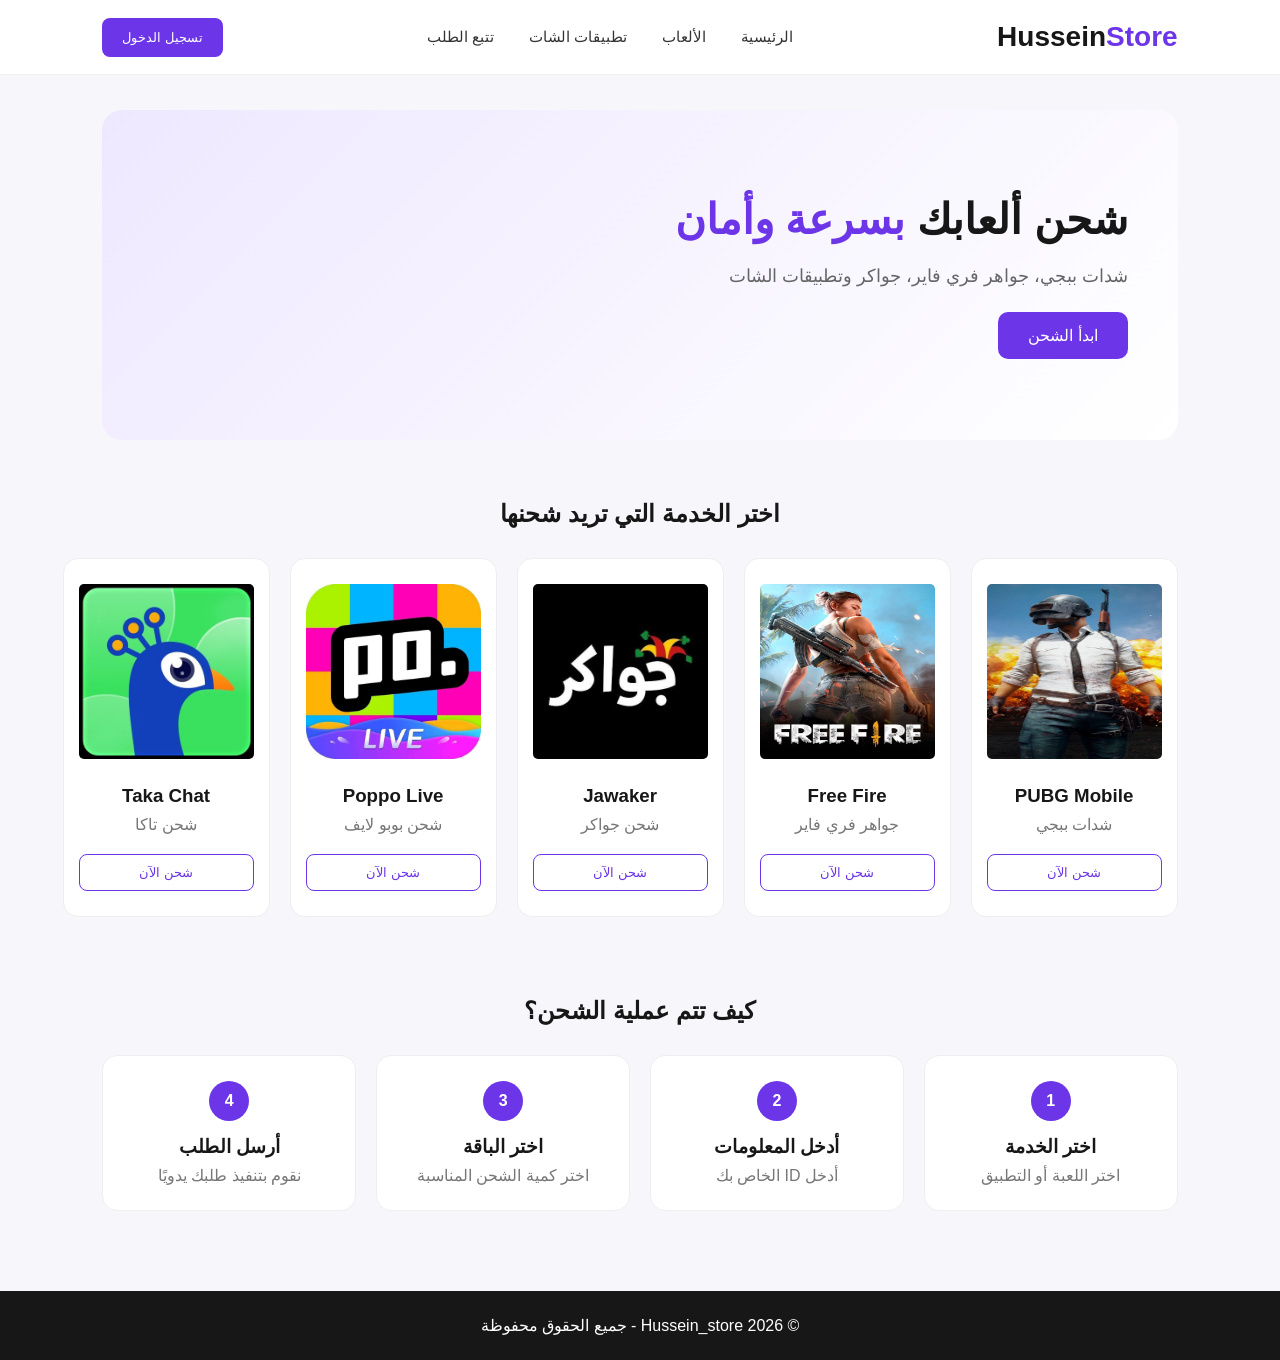
<file: index.html>
<!DOCTYPE html>
<html lang="ar" dir="rtl">
<head>
    <meta charset="UTF-8">
    <meta name="viewport" content="width=device-width, initial-scale=1.0">

    <title>Hussein store - شحن الألعاب والتطبيقات</title>

    <link rel="stylesheet" href="style.css">
</head>

<body>

    <!-- Header -->
    <header class="header">

        <div class="logo">
            Hussein<span>Store</span>
        </div>

        <nav>
            <a href="#">الرئيسية</a>
            <a href="#">الألعاب</a>
            <a href="#">تطبيقات الشات</a>
            <a href="#">تتبع الطلب</a>
        </nav>

        <button class="login-btn">
            تسجيل الدخول
        </button>

    </header>


    <!-- Hero -->
    <section class="hero">

        <div class="hero-content">

            <h1>
                شحن ألعابك
                <span>بسرعة وأمان</span>
            </h1>

            <p>
                شدات ببجي، جواهر فري فاير، جواكر وتطبيقات الشات
            </p>

            <button class="main-btn">
                ابدأ الشحن
            </button>

        </div>

    </section>


    <!-- Products -->
    <section class="products">

        <h2>اختر الخدمة التي تريد شحنها</h2>

        <div class="products-grid">

            <div  class="product-card" onclick="openProduct('pubg')">
                <div class="product-icon"><img src="image/pubg_mobile.jpg" alt="" class="img_pubg"></div>
                <h3>PUBG Mobile</h3>
                <p>شدات ببجي</p>
                <button>شحن الآن</button>
            </div>


            <div  class="product-card" onclick="openProduct('freefire')">
                <div class="product-icon"><img src="image/freefire_img.jpg" alt="" class="freefire_img"></div>
                <h3>Free Fire</h3>
                <p>جواهر فري فاير</p>
                <button>شحن الآن</button>
            </div>


            <div  class="product-card" onclick="openProduct('jawaker')">
                <div class="product-icon"><img src="image/jawaker.jpg" alt="" class="jawaker_img"></div>
                <h3>Jawaker</h3>
                <p>شحن جواكر</p>
                <button>شحن الآن</button>
            </div>


            <div  class="product-card" onclick="openProduct('bubu')">
                <div class="product-icon"><img src="image/poopo.jpg" alt="" class="poopo_img"></div>
                <h3>Poppo Live</h3>
                <p>شحن بوبو لايف</p>
                <button>شحن الآن</button>
            </div>


            <div  class="product-card" onclick="openProduct('taka')">
                <div class="product-icon"><img src="image/taka.jpg" alt="" class="taka_img"></div>
                <h3>Taka Chat</h3>
                <p>شحن تاكا</p>
                <button>شحن الآن</button>
            </div>

        </div>

    </section>


    <!-- How it works -->
    <section class="how">

        <h2>كيف تتم عملية الشحن؟</h2>

        <div class="steps">

            <div class="step">
                <span>1</span>
                <h3>اختر الخدمة</h3>
                <p>اختر اللعبة أو التطبيق</p>
            </div>

            <div class="step">
                <span>2</span>
                <h3>أدخل المعلومات</h3>
                <p>أدخل ID الخاص بك</p>
            </div>

            <div class="step">
                <span>3</span>
                <h3>اختر الباقة</h3>
                <p>اختر كمية الشحن المناسبة</p>
            </div>

            <div class="step">
                <span>4</span>
                <h3>أرسل الطلب</h3>
                <p>نقوم بتنفيذ طلبك يدويًا</p>
            </div>

        </div>

    </section>


    <footer>
        <p>© 2026 Hussein_store - جميع الحقوق محفوظة</p>
    </footer>


    <script src="script.js"></script>

</body>
</html>
</file>
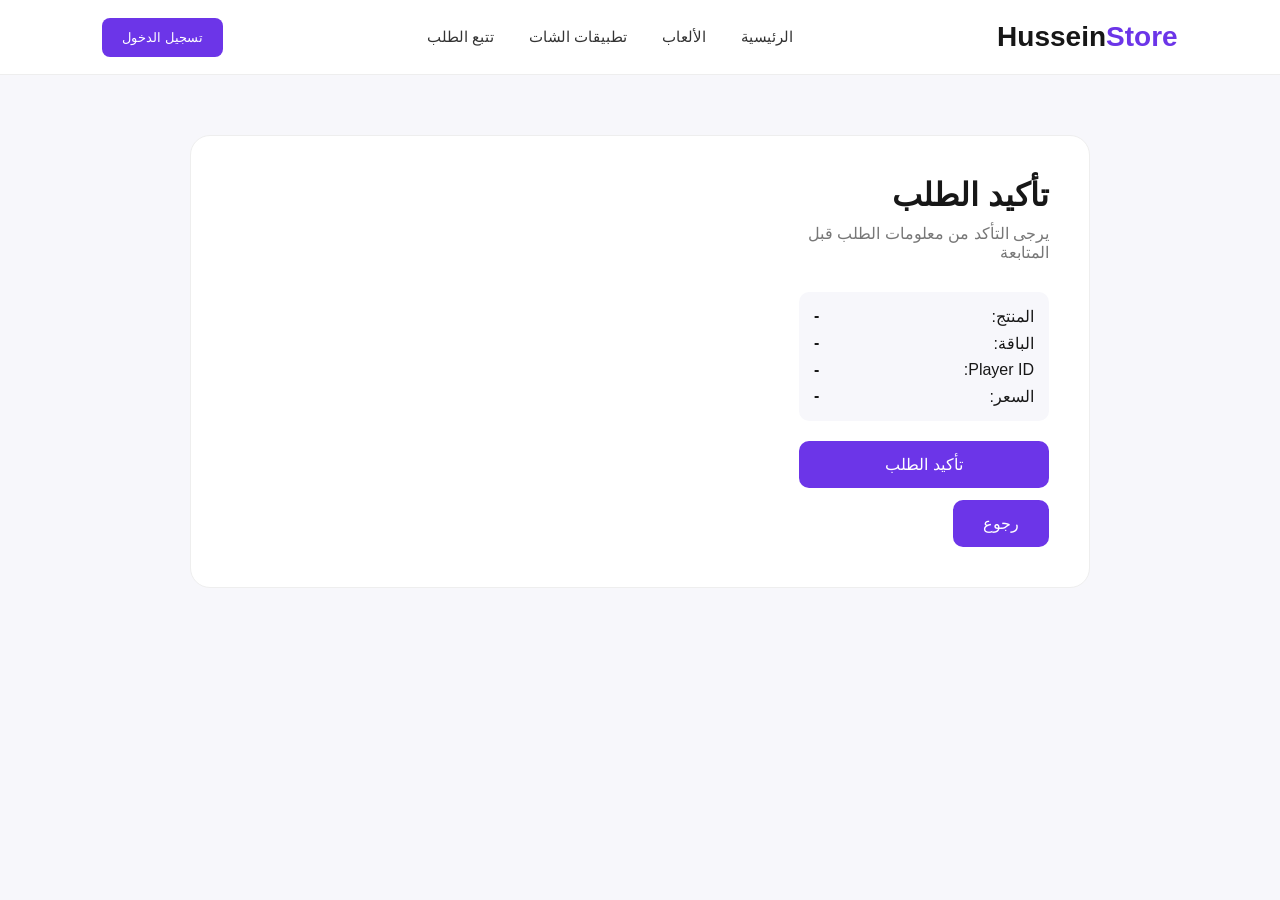
<file: confirm.html>
<!DOCTYPE html>
<html lang="ar" dir="rtl">

<head>
    <meta charset="UTF-8">
    <meta name="viewport" content="width=device-width, initial-scale=1.0">

    <title>تأكيد الطلب - Hussein Store</title>

    <link rel="stylesheet" href="style.css">
</head>

<body>

    <header class="header">

        <div class="logo">
            Hussein<span>Store</span>
        </div>

        <nav>
            <a href="index.html">الرئيسية</a>
            <a href="index.html">الألعاب</a>
            <a href="index.html">تطبيقات الشات</a>
            <a href="#">تتبع الطلب</a>
        </nav>

        <button class="login-btn">
            تسجيل الدخول
        </button>

    </header>


    <main class="product-page">

        <div class="product-box">

            <div class="product-info">

                <h1>تأكيد الطلب</h1>

                <p>
                    يرجى التأكد من معلومات الطلب قبل المتابعة
                </p>


                <div class="order-summary">

                    <div>
                        <span>المنتج:</span>
                        <strong id="confirm-product">
                            -
                        </strong>
                    </div>

                    <div>
                        <span>الباقة:</span>
                        <strong id="confirm-package">
                            -
                        </strong>
                    </div>

                    <div>
                        <span>Player ID:</span>
                        <strong id="confirm-player-id">
                            -
                        </strong>
                    </div>

                    <div>
                        <span>السعر:</span>
                        <strong id="confirm-price">
                            -
                        </strong>
                    </div>

                </div>


                <button
                    class="main-btn order-btn"
                    onclick="confirmOrder()"
                >
                    تأكيد الطلب
                </button>


                <button
                    class="main-btn"
                    onclick="history.back()"
                >
                    رجوع
                </button>

            </div>

        </div>

    </main>


    <script src="confirm.js"></script>

</body>

</html>
</file>
<file: style.css>
* {
    margin: 0;
    padding: 0;
    box-sizing: border-box;
}

body {
    font-family: Arial, sans-serif;
    background: #f7f7fb;
    color: #171717;
}


/* Header */

.header {
    height: 75px;
    background: white;

    display: flex;
    align-items: center;
    justify-content: space-between;

    padding: 0 8%;

    border-bottom: 1px solid #eee;
}

.logo {
    font-size: 28px;
    font-weight: bold;
}

.logo span {
    color: #6c35e8;
}

nav {
    display: flex;
    gap: 35px;
}

nav a {
    text-decoration: none;
    color: #333;
    font-size: 15px;
}

nav a:hover {
    color: #6c35e8;
}

.login-btn {
    background: #6c35e8;
    color: white;

    border: none;
    border-radius: 8px;

    padding: 12px 20px;

    cursor: pointer;
}


/* Hero */

.hero {
    width: 84%;
    min-height: 330px;

    margin: 35px auto;

    border-radius: 20px;

    background: linear-gradient(
        135deg,
        #eee8ff,
        #ffffff
    );

    display: flex;
    align-items: center;

    padding: 50px;
}

.hero-content {
    max-width: 600px;
}

.hero h1 {
    font-size: 42px;
    line-height: 1.4;

    margin-bottom: 15px;
}

.hero h1 span {
    color: #6c35e8;
}

.hero p {
    color: #666;
    font-size: 18px;

    margin-bottom: 25px;
}

.main-btn {
    background: #6c35e8;
    color: white;

    border: none;
    border-radius: 10px;

    padding: 14px 30px;

    font-size: 16px;

    cursor: pointer;
}

.main-btn:hover {
    background: #5725c8;
}


/* Products */

.products {
    width: 84%;
    margin: 60px auto;
}

.products h2,
.how h2 {
    text-align: center;
    margin-bottom: 30px;
}

.products-grid {
    display: grid;

    grid-template-columns: repeat(5, 1fr);

    gap: 20px;
}

.product-card {
    background: white;

    border: 1px solid #eee;

    border-radius: 15px;

    padding: 25px 15px;

    text-align: center;

    transition: 0.2s;

    cursor: pointer;
}

.product-card:hover {
    transform: translateY(-5px);

    box-shadow: 0 10px 30px rgba(0, 0, 0, 0.08);
}

.product-icon {
    font-size: 45px;

    margin-bottom: 15px;
}

.product-card h3 {
    margin-bottom: 8px;
}

.product-card p {
    color: #777;

    margin-bottom: 20px;
}

.product-card button {
    width: 100%;

    padding: 10px;

    border: 1px solid #6c35e8;

    background: white;

    color: #6c35e8;

    border-radius: 8px;

    cursor: pointer;
}


/* How it works */

.how {
    width: 84%;

    margin: 80px auto;
}

.steps {
    display: grid;

    grid-template-columns: repeat(4, 1fr);

    gap: 20px;
}

.step {
    background: white;

    padding: 25px;

    border-radius: 15px;

    text-align: center;

    border: 1px solid #eee;
}

.step span {
    display: flex;

    width: 40px;
    height: 40px;

    margin: 0 auto 15px;

    align-items: center;
    justify-content: center;

    background: #6c35e8;

    color: white;

    border-radius: 50%;

    font-weight: bold;
}

.step p {
    color: #777;

    margin-top: 8px;
}


/* Footer */

footer {
    background: #171717;

    color: white;

    text-align: center;

    padding: 25px;

    margin-top: 80px;
}
.img_pubg , .freefire_img , .jawaker_img , .poopo_img , .taka_img{
    width: 175px;
    height: 175px;
    border-radius: 5px;
}

/* Mobile */

@media (max-width: 900px) {

    .header {
        padding: 0 20px;
    }

    nav {
        display: none;
    }

    .hero,
    .products,
    .how {
        width: 90%;
    }

    .products-grid {
        grid-template-columns: repeat(2, 1fr);
    }

    .steps {
        grid-template-columns: repeat(2, 1fr);
    }

    .hero h1 {
        font-size: 32px;
    }
}


@media (max-width: 500px) {

    .products-grid {
        grid-template-columns: 1fr;
    }

    .steps {
        grid-template-columns: 1fr;
    }

    .hero {
        padding: 30px 20px;
    }
}
/* Product Page */

.product-page {
    width: 84%;
    margin: 60px auto;
}

.product-box {
    background: white;

    max-width: 900px;
    margin: auto;

    padding: 40px;

    border-radius: 20px;

    display: grid;
    grid-template-columns: 250px 1fr;

    gap: 50px;

    border: 1px solid #eee;
}

.product-image {
    width: 250px;
    height: 250px;

    background: #f3efff;

    border-radius: 20px;

    display: flex;
    align-items: center;
    justify-content: center;

    overflow: hidden;
}
.product-image img {
    width: 100%;
    height: 100%;
    object-fit: contain;
    display: block;
}

.product-info h1 {
    font-size: 32px;
    margin-bottom: 10px;
}

.product-info > p {
    color: #777;
    margin-bottom: 30px;
}

.packages {
    display: grid;
    grid-template-columns: repeat(2, 1fr);

    gap: 12px;

    margin-top: 15px;
    margin-bottom: 25px;
}

.package {
    background: white;

    border: 2px solid #eee;

    border-radius: 10px;

    padding: 15px;

    cursor: pointer;

    text-align: right;

    display: flex;
    justify-content: space-between;
}

.package:hover {
    border-color: #6c35e8;
}

.package.active {
    border-color: #6c35e8;
    background: #f5f0ff;
}

.package strong {
    color: #222;
}

.package span {
    color: #6c35e8;
    font-weight: bold;
}

.input-group {
    margin-bottom: 20px;
}

.input-group label {
    display: block;

    margin-bottom: 8px;

    font-weight: bold;
}

.input-group input {
    width: 100%;

    padding: 14px;

    border: 1px solid #ddd;

    border-radius: 8px;

    font-size: 15px;

    outline: none;
}

.input-group input:focus {
    border-color: #6c35e8;
}

.order-summary {
    background: #f7f7fb;

    padding: 15px;

    border-radius: 10px;

    margin-bottom: 20px;
}

.order-summary div {
    display: flex;
    justify-content: space-between;

    margin-bottom: 8px;
}

.order-summary div:last-child {
    margin-bottom: 0;
}

.order-btn {
    width: 100%;
}


/* Product Page Mobile */

@media (max-width: 700px) {

    .product-box {
        grid-template-columns: 1fr;

        padding: 25px;

        gap: 25px;
    }

    .product-image {
        width: 150px;
        height: 150px;

        margin: auto;

        font-size: 50px;
    }

    .product-info h1 {
        font-size: 26px;
    }
}
.order-btn + .main-btn {
    margin-top: 12px;
}
</file>
